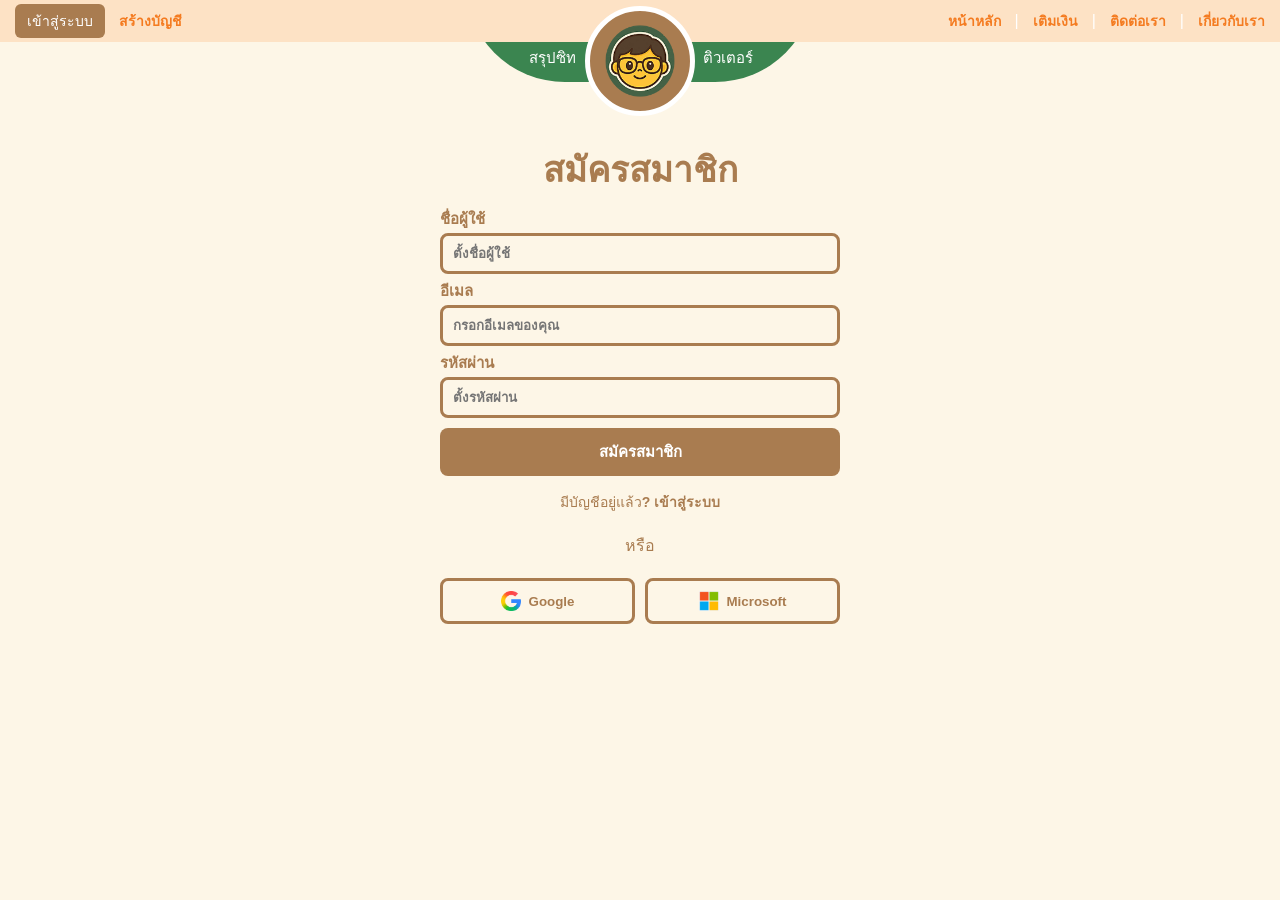
<file: html/register.html>
<!DOCTYPE html>
<html lang="th">
<head>
  <meta charset="UTF-8" />
  <meta name="viewport" content="width=device-width, initial-scale=1" />
  <title>DekLearn</title>
  <link rel="stylesheet" href="../css/style.css" />
  <link rel="stylesheet" href="../css/resister.css" />
</head>
<body>

  <button onclick="rotateAndGo()" class="logo-btn">
    <div class="circle-icon" id="logo-icon">
      <img src="../image/Logo.png" alt="Logo" />
    </div>
  </button>

  <div class="navbar">
    <div class="navbar-left">
      <button onclick="window.location.href='login.php'" class="login-btn">เข้าสู่ระบบ</button>
      <a href="register.html" class="create-account">สร้างบัญชี</a>
    </div>
    <div class="navbar-right">
      <a href="main.html" class="menu">หน้าหลัก</a>
      <div class="separator">|</div>
      <a href="topup.html" class="menu">เติมเงิน</a>
      <div class="separator">|</div>
      <a href="contact.html" class="menu">ติดต่อเรา</a>
      <div class="separator">|</div>
      <a href="about.html" class="menu">เกี่ยวกับเรา</a>
    </div>
  </div>

<div class="center-circle-container">
    <button class="half-circle left-btn">
      <span class="btn-text">สรุปซิท</span>
    </button>
    <button class="half-circle right-btn">
      <span class="btn-text">ติวเตอร์</span>
    </button>
  </div>

  <div class="login-container">
    <h2>สมัครสมาชิก</h2>
    <form class="login-form">
      <label for="username">ชื่อผู้ใช้</label>
      <input type="text" id="username" name="username" placeholder="ตั้งชื่อผู้ใช้" required />

      <label for="email">อีเมล</label>
      <input type="email" id="email" name="email" placeholder="กรอกอีเมลของคุณ" required />

      <label for="password">รหัสผ่าน</label>
      <input type="password" id="password" name="password" placeholder="ตั้งรหัสผ่าน" required />

      <button type="submit" class="submit-btn">สมัครสมาชิก</button>

      <p class="register-link">มีบัญชีอยู่แล้ว? <a href="login.html">เข้าสู่ระบบ</a></p>

      <div style="text-align: center; margin: 20px 0; color: #a97c50; font-family: 'Kanit', sans-serif;">
        หรือ
      </div>

      <div class="oauth-buttons">
  <button type="button" class="oauth-btn">
    <img src="../image/google.png" alt="Google" />
    Google
  </button>
  <button type="button" class="oauth-btn">
    <img src="../image/microsoft.png" alt="Microsoft" />
    Microsoft
  </button>
</div>

    </form>
  </div>

  <script src="../js/script.js"></script>
</body>
</html>
</file>
<file: css/style.css>
body {
  margin: 0;
  font-family: 'Kanit', sans-serif !important;
  font-weight: 550;
  background-color: #fdf6e7;
}

.navbar {
  background-color: #fde2c5;
  display: flex;
  align-items: center;
  justify-content: space-between;
  padding: 4px 15px;
  position: relative;
  z-index: 2;
}

.navbar-left,
.navbar-right {
  display: flex;
  align-items: center;
  gap: 14px;
}

.separator {
  color: #fff;
  font-weight: 450;
}

.login-btn {
  background-color: #a97c50;
  color: white;
  padding: 6px 12px;
  border: none;
  border-radius: 6px;
  font-family: 'Kanit', sans-serif;
  font-weight: 500;
  font-size: 14px;
  cursor: pointer;
  transition: transform 0.2s ease-in-out;
}

.login-btn:hover {
  transform: scale(1.05);
}

.create-account,
.menu {
  text-decoration: none;
  color: #f47b20;
  font-size: 14px;
  font-weight: bold;
}

.logo-btn {
  position: absolute;
  top: 5px;
  left: 50%;
  transform: translateX(-50%);
  background: none;
  border: none;
  z-index: 999;
  cursor: pointer;
}

.circle-icon {
  width: 100px;
  height: 100px;
  background-color: #a97c50;
  border-radius: 50%;
  border: 5px solid white;
  display: flex;
  align-items: center;
  justify-content: center;
  transition: transform 0.2s ease-in-out;
}

.circle-icon img {
  width: 70px;
}

.center-circle-container {
  display: flex;
  justify-content: center;
  align-items: flex-end;
  margin-top: -60px;
  z-index: 1;
  pointer-events: none;
}

.half-circle {
  width: 175px;
  height: 100px;
  background-color: #3b8550;
  border: none;
  position: relative;
  transition: transform 0.3s ease;
  display: flex;
  justify-content: center;
  align-items: flex-end;
  padding-bottom: 12px;
  color: white;
  font-weight: 550;
  font-size: 15px;
  font-family: 'Kanit', sans-serif;
  cursor: pointer;
  pointer-events: auto;
}

.left-btn {
  border-bottom-left-radius: 140px;
}

.right-btn {
  border-bottom-right-radius: 140px;
}

.main-container {
  max-width: 1100px;
  margin: 0 auto;
  padding: 35px 20px 40px 20px;
}

.hero-section {
  text-align: center;
  margin-bottom: 50px;
}

.hero-title {
  color: #a97c50;
  font-size: 45px;
  font-weight: 600;
  margin-top: 5px;
  margin-bottom: 20px;
}

.search-box {
  display: flex;
  max-width: 650px;
  margin: 0 auto;
  background: white;
  box-shadow: 0 2px 10px rgba(0, 0, 0, 0.2);
  border-radius: 50px;
  overflow: hidden;
}

.search-input {
  flex: 1;
  border: none;
  padding: 12px 20px;
  font-family: 'Kanit', sans-serif;
  font-size: 18px;
  outline: none;
}

.search-btn {
  background: none;
  border: none;
  padding: 0 20px;
  cursor: pointer;
}

.category-wrapper {
  display: grid;
  grid-template-columns: repeat(auto-fit, 130px); 
  justify-content: center; 
  gap: 10px ; 
  margin-top: -20px;
  margin-bottom: 30px;
}
.category-card {

  background-color: #fde2c5;
  font-size: 20px;
  font-weight: 500;
  padding: 10px;
  border-radius: 8px;
  text-align: center;
  cursor: pointer;
  color: #a97c50;
  
  display: flex;
  flex-direction: column;
  justify-content: center;
  align-items: center;
  box-sizing: border-box;

  width: 100%; 
}

.section-label {
  font-size: 24px;
  font-weight: 550;
  color: #3b8550;
  border-left: 8px solid #3b8550;
  padding-left: 8px;
  margin-top: 40px;
  margin-bottom: 15px;
}

.product-grid {
  display: grid;
  padding: 0px;
  grid-template-columns: repeat(auto-fill, minmax(180px, 1fr)); 
  gap: 20px;
  justify-content: center; 
}
.product-card {
  background: white;
  border-radius: 15px;
  overflow: hidden;
  box-shadow: 0px 4px 8px rgba(0, 0, 0, 0.2);
  transition: 0.3s;
  
  display: flex;
  flex-direction: column;
  height: 100%; 
}

.product-card:hover {
  transform: translateY(-5px);
}

.product-img {
  height: 140px; 
  background-color: #f2f2f2;
  display: flex;
  justify-content: center;
  align-items: center;
  padding: 10px; 
  box-sizing: border-box;
  

  margin: 12px 12px 0px;      
  border-radius: 12px;   
}

.product-img img {
  max-width: 100%;
  max-height: 100%;
  width: auto;
  height: auto;
  border-radius: 4px;
  box-shadow: 0 2px 8px rgba(0,0,0,0.2); 
  object-fit: contain;
}

.product-detail {
  padding: 5px 15px;
  background: white;
  flex-grow: 1;
}

.product-name {
  margin: 0 0 10px 0;
  font-weight: 500;
  font-size: 18px;
  color: #333;
  
  display: -webkit-box;
  -webkit-line-clamp: 2;
  -webkit-box-orient: vertical;
  overflow: hidden;
  height: 2.8em;
}

.product-footer {
  display: flex;
  
  justify-content: flex-end;
  align-items: center;
  margin-bottom: -10px;
  margin-top: -10px; 
  padding-top: -15px;
}

.buy-card {
  background-color: #a97c50;
  color: white; 
  font-size: 18px; 
  padding: 4px 4px; 
  
  width: 70px;  
  min-width: 0px;   
  border-radius: 8px;
  margin-bottom: 15px;
  border: none;        
  display: flex;
  justify-content: center; 
  cursor: pointer;
  transition: 0.2s;
}

.buy-card:hover {
  background-color: #8e6843; 
  transform: scale(1.02);
}
.product-price {
  font-weight: 500;
  color: #fff;
  font-size: 15px;
}
.tutor-grid {
  display: grid;
  grid-template-columns: repeat(auto-fill, minmax(320px, 1fr)); 
  gap: 20px;
  justify-content: center;
  padding: 20px 0;
}

.tutor-card {
  background: white;
  border-radius: 15px;
  box-shadow: 0 2px 8px rgba(0,0,0,0.2); 
  padding: 15px;
  
  display: flex; 
  align-items: center; 
  gap: 15px;
  transition: 0.3s;
}

.tutor-card:hover {
  transform: translateY(-3px);
}

.tutor-img-wrapper {
  flex-shrink: 0; 
}

.tutor-img-wrapper img {
  width: 80px;
  height: 80px;
  border-radius: 50%; 
  object-fit: cover;
  border: 3px solid #3b8550; 
}

.tutor-detail {
  display: flex;
  flex-direction: column;
  gap: 5px;
  flex-grow: 1; 
}

.tutor-name {
  margin: -5px 0px;
  font-size: 18px;
  font-weight: 600;
  color: #333;
}

.subject {
  font-size: 14px;
  color: #555;
  font-weight: 500;
}

.description {
  font-size: 13px;
  color: #888;
  display: -webkit-box;
  -webkit-line-clamp: 2;
  -webkit-box-orient: vertical;
  overflow: hidden;
  margin: 0px 0;
}

.details-btn {
  background-color: #a97c50;
  color: white;
  padding: 5px 15px;
  border-radius: 8px;
  font-weight: 500;
  font-size: 15px;
  text-align: center;
  width: fit-content;
  cursor: pointer;
  text-decoration: none;
}
</file>
<file: css/resister.css>
.login-container {
  max-width: 400px;
  margin: 50px auto;
  padding: 20px;
  background-color: transparent;
  border-radius: 12px;
  
  font-family: 'Kanit', sans-serif;
}

.login-container h2 {
  margin-top: -10px;
  text-align: center;
  margin-bottom: 10px;
  color: #a97c50;
  font-size: 35px;
  font-weight: bold;
}

.login-form label {
  color: #a97c50;
  display: block;
  margin-top: 5px;
  font-weight: 600;
  font-size: 15px;
}

.login-form input {
  width: 100%;
  background-color: #fdf6e7;
  padding: 10px;
  margin-top: 2px;
  border: 3px solid #a97c50;
  border-radius: 8px;
  box-sizing: border-box;
  font-family: 'Kanit', sans-serif;
  font-weight: 600;
  color: #a97c50;
}

.submit-btn {
  width: 100%;
  padding: 12px;
  margin-top: 10px;
  background-color: #a97c50;
  color: white;
  border: none;
  border-radius: 8px;
  cursor: pointer;
  font-weight: 600;
  font-size: 15px;
  font-family: 'Kanit', sans-serif;
  transition: transform 0.2s ease-in-out;
}

.submit-btn:hover {
  transform: scale(1.02);
}

.register-link {
  text-align: center;
  margin-top: 15px;
  color: #a97c50;
  font-size: 14px;
}

.register-link a {
  color: #a97c50;
  font-weight: bold;
  text-decoration: none;
}

.register-link a:hover {
  text-decoration: underline;
}

.oauth-buttons {
  display: flex;
  justify-content: space-between;
  gap: 10px;
  margin-top: 10px;
}

.oauth-btn {
  display: flex;
  align-items: center;
  justify-content: center;
  gap: 8px;
  width: 100%;
  padding: 10px;
  background-color: #fdf6e7;
  border: 3px solid #a97c50;
  border-radius: 8px;
  font-family: 'Kanit', sans-serif;
  font-weight: bold;
  color: #a97c50;
  cursor: pointer;
  transition: background-color 0.2s ease-in-out;
}

.oauth-btn img {
  width: 20px;
  height: 20px;
}


.oauth-btn:hover {
  background-color: #a97c50;
  color: white;
}
</file>
